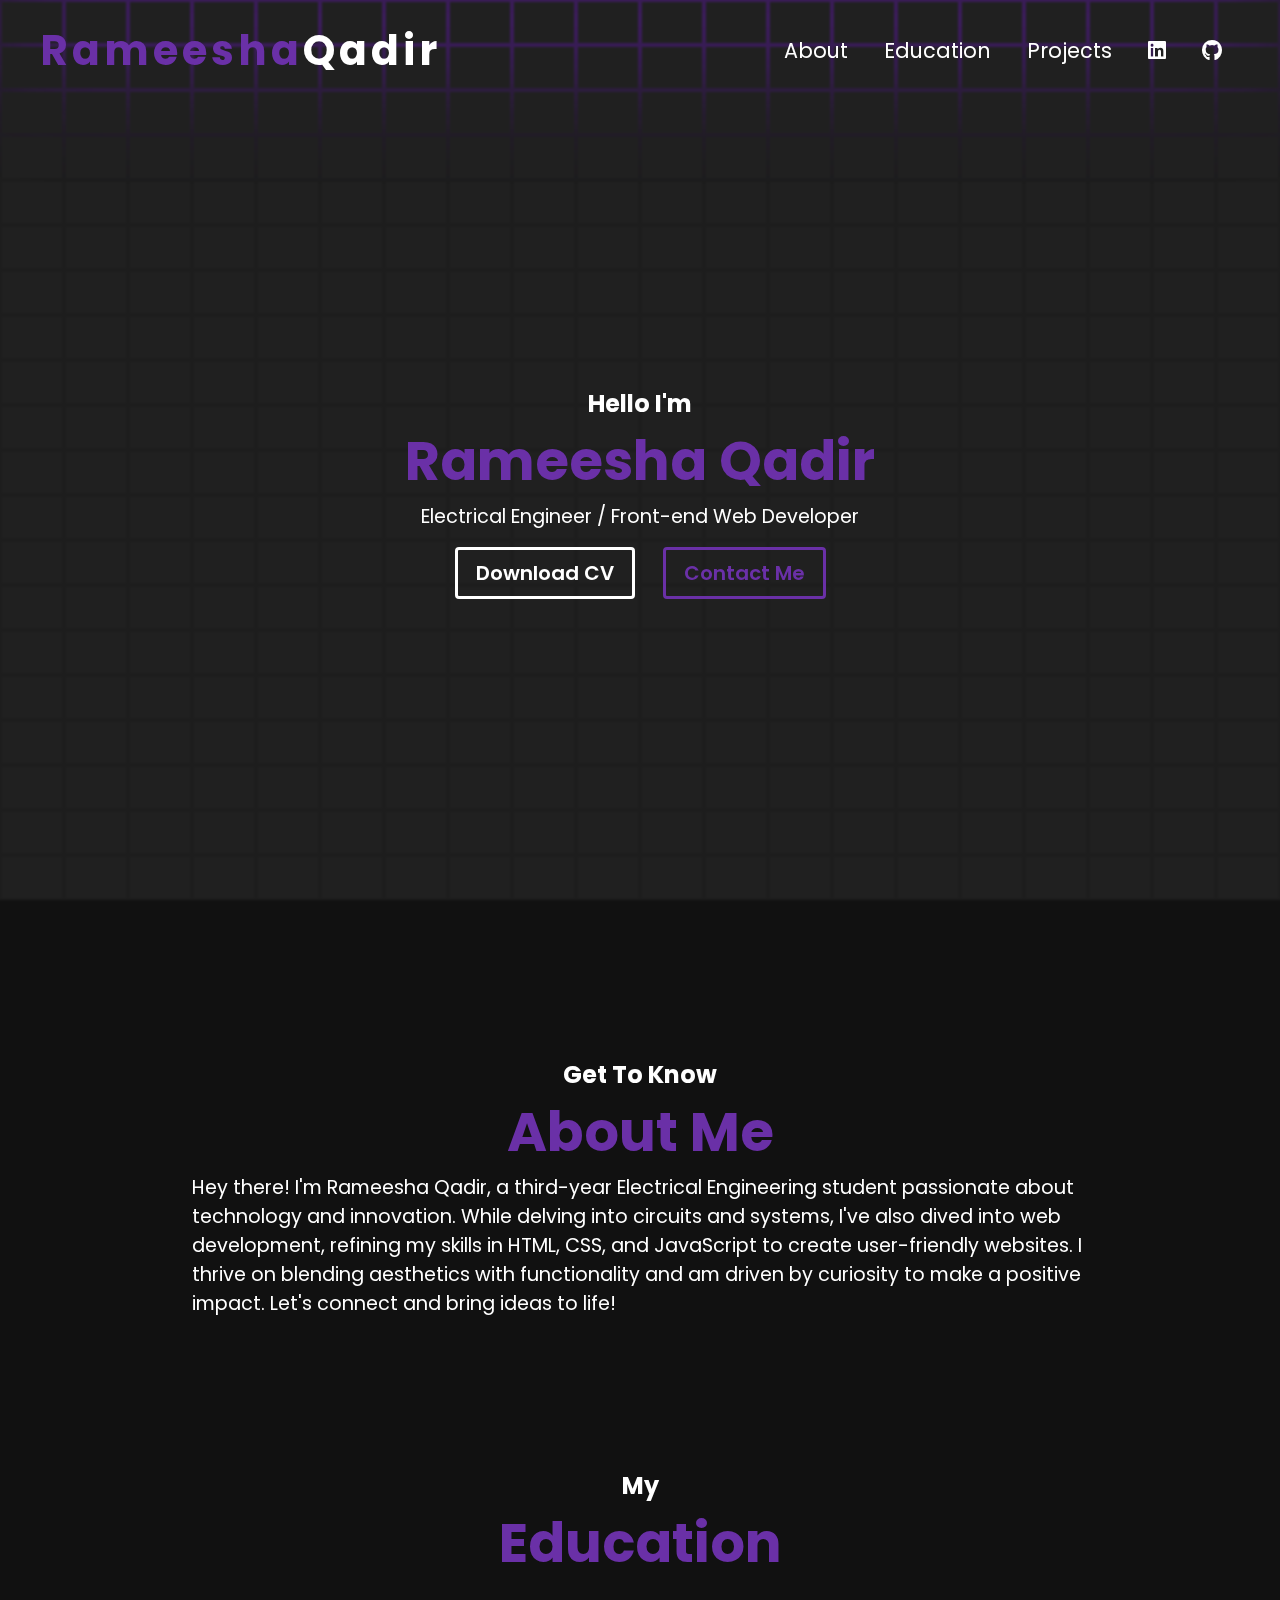
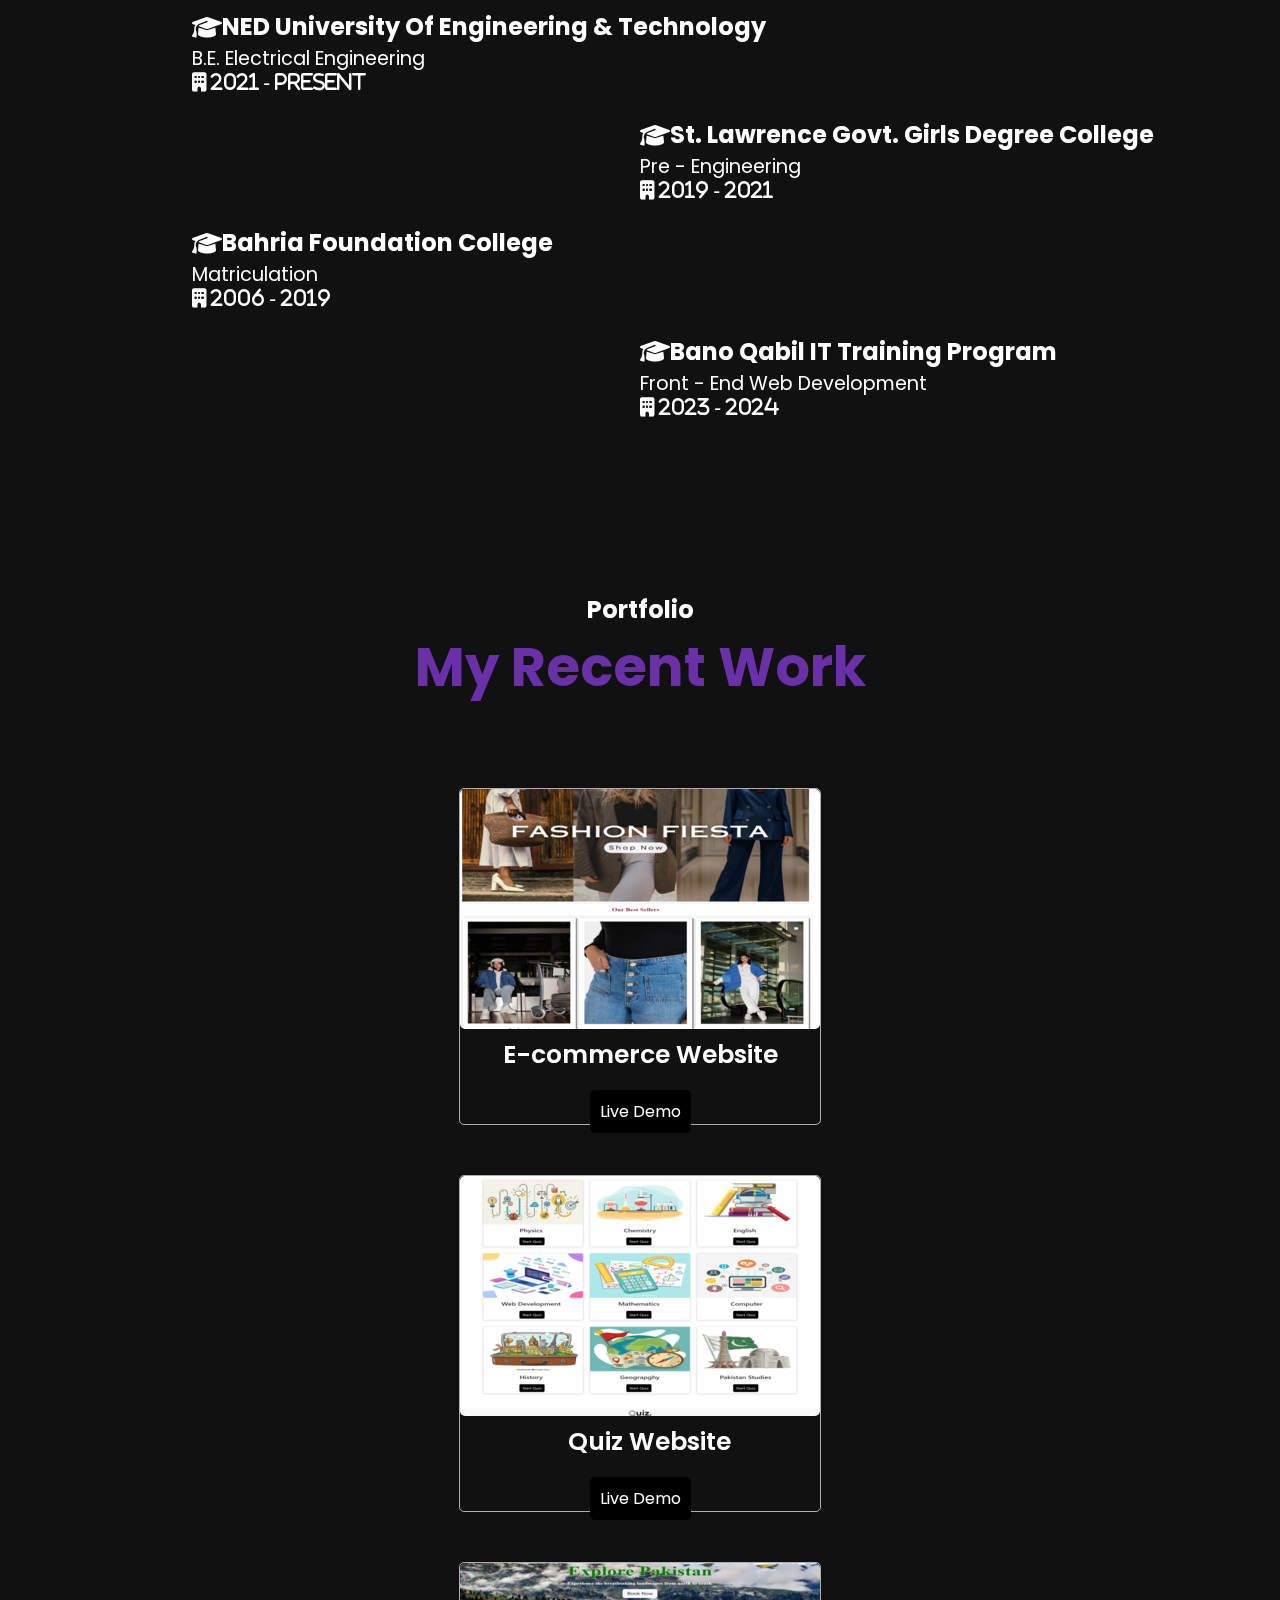
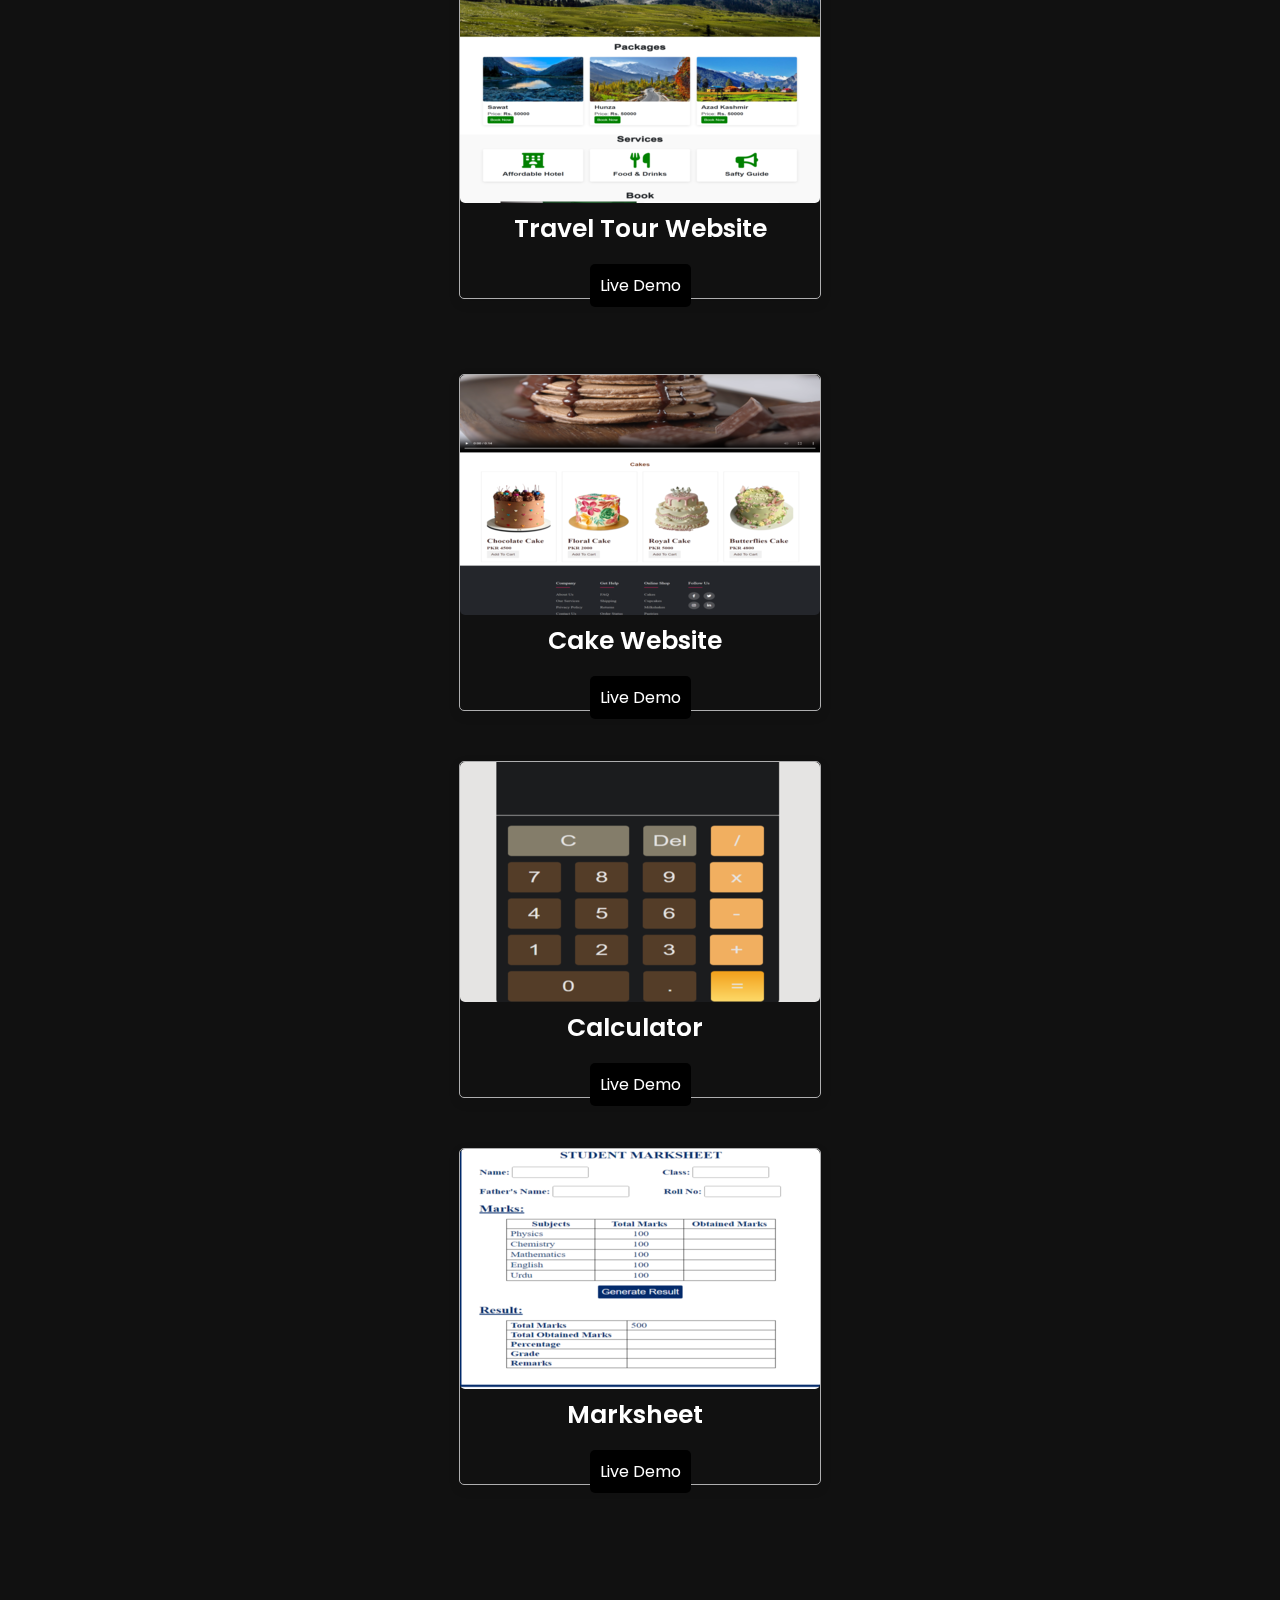
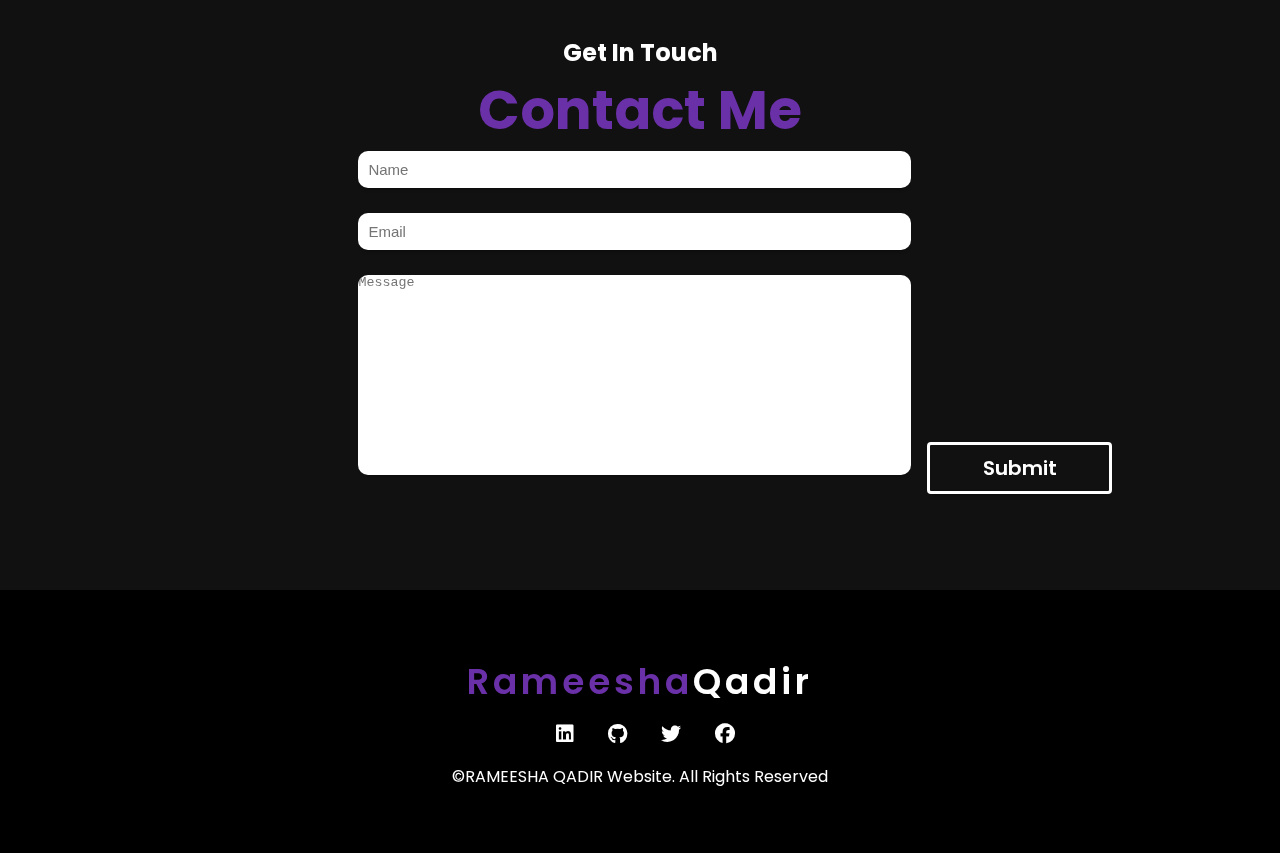
<file: Task1-Portfolio/index.html>
<!DOCTYPE html>
<html lang="en">

<head>
    <meta charset="UTF-8">
    <meta name="viewport" content="width=device-width, initial-scale=1.0">
    <link rel="stylesheet" href="css/style1.css">
    <link href="https://cdn.jsdelivr.net/npm/bootstrap@5.3.2/dist/css/bootstrap.min.css" rel="stylesheet"
        integrity="sha384-T3c6CoIi6uLrA9TneNEoa7RxnatzjcDSCmG1MXxSR1GAsXEV/Dwwykc2MPK8M2HN" crossorigin="anonymous">
    <link rel="stylesheet" href="https://cdnjs.cloudflare.com/ajax/libs/font-awesome/6.2.1/css/all.min.css">
    <link rel="stylesheet" href="https://cdnjs.cloudflare.com/ajax/libs/font-awesome/6.2.0/css/all.min.css">
    <link href="https://unpkg.com/aos@2.3.1/dist/aos.css" rel="stylesheet">
    <title>Rameesha Qadir - Portfolio</title>
</head>

<body>
    <div class="bgAnimation" id="bgAnimation">
        <div class="backgroundAmim"></div>
    </div>
    <div class="container">
        <nav>
            <h1><span>Rameesha</span>Qadir</h1>
            <ul>
                <li><a href="#about">About</li></a>
                <li><a href="#edu">Education</li></a>
                <li><a href="#course">Projects</li></a>
                <li><a href="https://www.linkedin.com/in/rameesha-qadir-726b55243?utm_source=share&utm_campaign=share_via&utm_content=profile&utm_medium=android_app"
                        target="_blank"><i class="fa-brands fa-linkedin"></i></a></li>
                <li><a href="https://github.com/rameesha2003" target="_blank"><i class="fab fa-github"></i></a></li>
            </ul>
        </nav>
        <section>
            <div class="textBox">
                <h2>Hello I'm</h2>
                <h1>Rameesha Qadir</h1>
                <p>Electrical Engineer / Front-end Web Developer</p>
                
                <button class="homeBtn" style="--i:#fff;" onclick="downloadCV()">Download CV</button>
                <a href="#cont">
                    <button class="homeBtn" style="--i:#6A30A7;">Contact Me</button>
                </a>
            </div>
        </section>
        <div id="pdfContainer">
            <iframe id="pdfViewer" src="CV/Rameesha_CV.pdf" frameborder="0" style="visibility: hidden;"></iframe>
        </div>
    </div>
    <section class="about" id="about">

        <h2>Get To Know</h2>
        <h1>About Me</h1>
        <p>Hey there! I'm Rameesha Qadir, a third-year Electrical Engineering student passionate about technology and
            innovation. While delving into circuits and systems, I've also dived into web development, refining my
            skills in HTML, CSS, and JavaScript to create user-friendly websites. I thrive on blending aesthetics with
            functionality and am driven by curiosity to make a positive impact. Let's connect and bring ideas to life!
        </p>
    </section>
    <br><br><br>
    <br><br><br>
    <section class="edu" id="edu">


        <h2 class="h2">My</h2>
        <h3>Education</h3>
        <br>
        <h2><i class="fa-solid fa-graduation-cap"></i>NED University Of Engineering & Technology</h2>
        <p>B.E. Electrical Engineering</p>
        <p><i class="fa-solid fa-building"> 2021 - Present</i></p>
        <br>
        <h2 style="margin-left: 50%; margin-right: 2%;"><i class="fa-solid fa-graduation-cap"></i>St. Lawrence Govt.
            Girls Degree College</h2>
        <p style="margin-left: 50%; margin-right: 2%;">Pre - Engineering</p>
        <p style="margin-left: 50%; margin-right: 2%;"><i class="fa-solid fa-building"> 2019 - 2021</i></p>
        <br>
        <h2><i class="fa-solid fa-graduation-cap"></i>Bahria Foundation College</h2>
        <p>Matriculation</p>
        <p><i class="fa-solid fa-building"> 2006 - 2019</i></p>
        <br>
        <h2 style="margin-left: 50%; margin-right: 2%;"><i class="fa-solid fa-graduation-cap"></i>Bano Qabil IT Training
            Program</h2>
        <p style="margin-left: 50%; margin-right: 2%;">Front - End Web Development</p>
        <p style="margin-left: 50%; margin-right: 2%;"><i class="fa-solid fa-building"> 2023 - 2024</i></p>
        <br>
    </section>

    <br><br><br>
    <br><br><br>

    <section class="course" id="course">
        <h2>Portfolio</h2>
        <h1>My Recent Work</h1>
        <div class="container2">
            <div class="row" style="margin-top: 30px;">

                <div class="col-md-4 py-3 py-md-0">

                    <div class="card">
                        <img src="images/ecom.png" alt="">
                        <div class="card-body">
                            <h3 style="margin-left: 0%;">E-commerce Website</h3><br>
                            <a href="https://rameesha2003.github.io/midterm-assignment/" target="_blank"
                                style="margin-left: 0%;">Live Demo</a>
                        </div>
                    </div>

                </div>
                <div class="col-md-4 py-3 py-md-0">

                    <div class="card">
                        <img src="images/quiz.png" alt="">
                        <div class="card-body">
                            <h3 style="margin-left: 5%;">Quiz Website</h3><br>
                            <a href="https://rameesha2003.github.io/quiz.github.io/" target="_blank"
                                style="margin-left: 0%;">Live Demo</a>
                        </div>
                    </div>

                </div>
                <div class="col-md-4 py-3 py-md-0">

                    <div class="card">
                        <img src="images/travel.png" alt="">
                        <div class="card-body">
                            <h3 style="margin-left: 0%;">Travel Tour Website</h3><br>
                            <a href="https://rameesha2003.github.io/travel.github.io/" target="_blank"
                                style="margin-left: 0%;">Live Demo</a>
                        </div>
                    </div>
                </div><br>

                <div class="col-md-4 py-3 py-md-0">

                    <div class="card">
                        <img src="images/cake.png" alt="">
                        <div class="card-body">
                            <h3 style="margin-left: -3%;">Cake Website</h3><br>
                            <a href="https://rameesha2003.github.io/cake.github.io/" target="_blank"
                                style="margin-left: 0%;">Live Demo</a>
                        </div>
                    </div>
                </div>
                <div class="col-md-4 py-3 py-md-0">

                    <div class="card">
                        <img src="images/calc.png" alt="">
                        <div class="card-body">
                            <h3 style="margin-left: -3%;">Calculator</h3><br>
                            <a href="https://rameesha2003.github.io/calculator.github.io/" target="_blank"
                                style="margin-left: 0%;">Live Demo</a>
                        </div>
                    </div>
                </div>
                <div class="col-md-4 py-3 py-md-0">

                    <div class="card">
                        <img src="images/marksheet.png" alt="">
                        <div class="card-body">
                            <h3 style="margin-left: -3%;">Marksheet</h3><br>
                            <a href="https://rameesha2003.github.io/marksheet.github.io/" target="_blank"
                                style="margin-left: 0%;">Live Demo</a>
                        </div>
                    </div>
                </div>

            </div>
        </div>
    </section>

    <br><br><br>
    <br><br><br>


    <section class="cont" id="cont">

        <h2>Get In Touch</h2>
        <h1>Contact Me</h1>
        <form action="https://api.web3forms.com/submit" method="POST" id="contactForm" onsubmit="return submitForm()">
            <input type="hidden" name="access_key" value="02324c8b-1241-48f9-b6ed-b774a7be0067">
            <input type="text" class="form-control" name="full_name" placeholder="Name" required><br><br>
            <input type="email" class="form-control" name="email" placeholder="Email" required><br><br>
            <textarea class="form-control" rows="3" name="text" placeholder="Message"></textarea>
            <input type="submit" value="Submit" class="submit" style="--i:#fff;" required>
        </form>
    </section>
    <footer id="footer">
        <h1><span>Rameesha</span>Qadir</h1>

        <div class="social-links">

            <a href="https://www.linkedin.com/in/rameesha-qadir-726b55243?utm_source=share&utm_campaign=share_via&utm_content=profile&utm_medium=android_app"
                target="_blank"><i class="fa-brands fa-linkedin"></i></a>
            <a href="https://github.com/rameesha2003" target="_blank"><i class="fab fa-github"></i></a>
            <a href="https://twitter.com/" target="_blank"><i class="fa-brands fa-twitter"></i></a>
            <a href="https://www.facebook.com/rameesha.qadir.03/" target="_blank"><i
                    class="fa-brands fa-facebook"></i></a>
        </div>


        <div class="copyright">
            <p style="font-family: 'Poppins', sans-serif; color: #fff; padding-bottom: 5%;">&copy;RAMEESHA QADIR
                Website. All Rights Reserved</p>
        </div>
    </footer>
    <script src="JavaScript/JavaScript.js"></script>


</body>

</html>
</file>
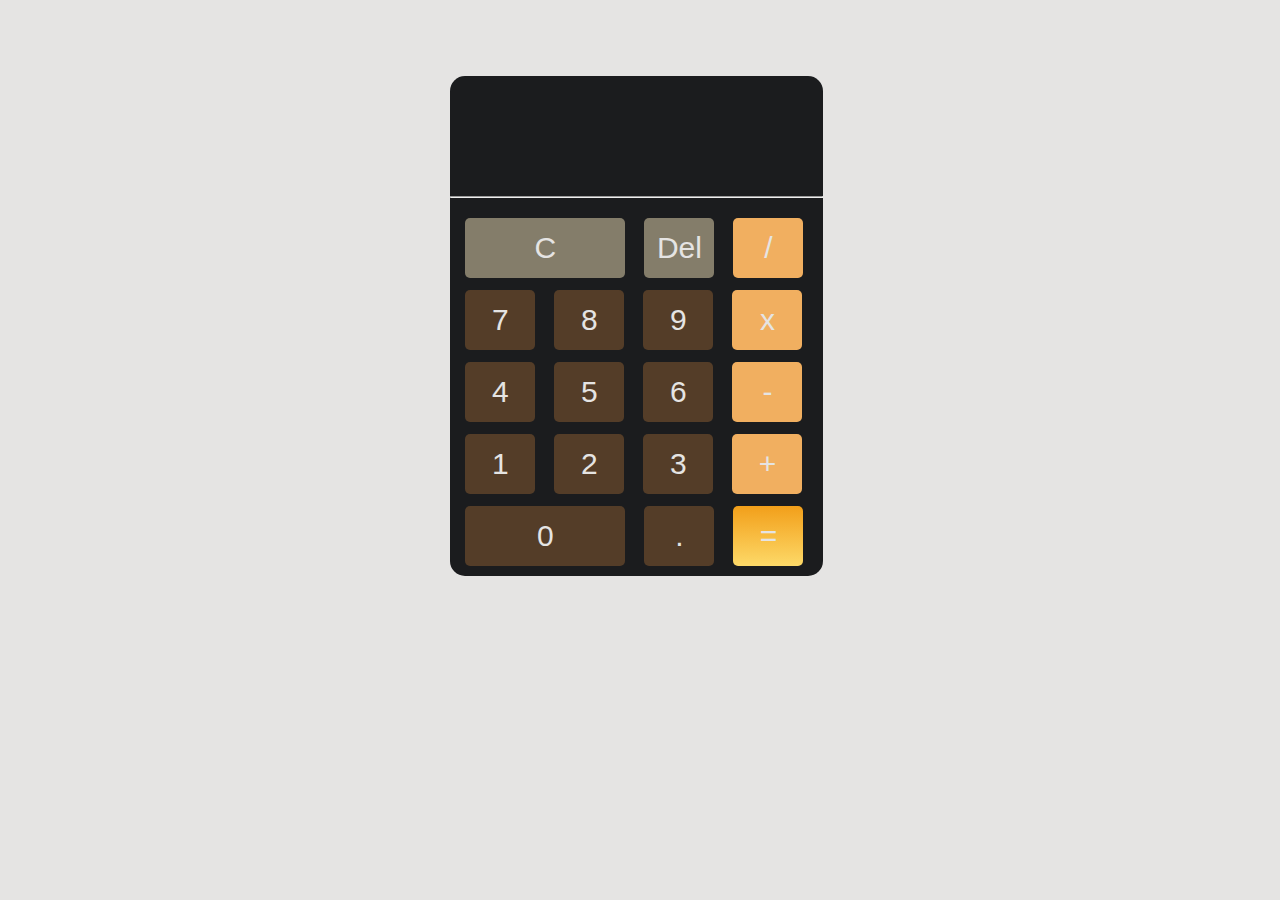
<file: Task3-Calculator/index.html>
<!DOCTYPE html>
<html lang="en">
<head>
    <meta charset="UTF-8">
    <meta name="viewport" content="width=device-width, initial-scale=1.0">
    <link rel="stylesheet" href="css/style.css">
    
    <title>Calculator</title>
</head>
<body>
    <div class="container">
        <div class="container1">
            <input id="display" readonly>
        </div>
        <hr>
        <button id="c" onclick="ClearDisplay()">C</button>
        <button id="del" onclick="deleteLastDigit()">Del</button>
        <button id="div" onclick="appendtoDisplay('/')">/</button>
        <br>
        <button id="b7" onclick="appendtoDisplay('7')">7</button>
        <button id="b8" onclick="appendtoDisplay('8')">8</button>
        <button id="b9" onclick="appendtoDisplay('9')">9</button>
        <button id="mul" onclick="appendtoDisplay('*')">x</button>
        <br>
        <button id="b4" onclick="appendtoDisplay('4')">4</button>
        <button id="b5" onclick="appendtoDisplay('5')">5</button>
        <button id="b6" onclick="appendtoDisplay('6')">6</button>
        <button id="sub" onclick="appendtoDisplay('-')">-</button>
        <br>
        <button id="b1" onclick="appendtoDisplay('1')">1</button>
        <button id="b2" onclick="appendtoDisplay('2')">2</button>
        <button id="b3" onclick="appendtoDisplay('3')">3</button>
        <button id="add" onclick="appendtoDisplay('+')">+</button>
        <br>
        <button id="b0" onclick="appendtoDisplay('0')">0</button>
        <button id="dec" onclick="appendtoDisplay('.')">.</button>
        <button id="eq" onclick="calculate()">=</button>

    </div>
    <script src="JavaScript/calc.js"></script>
    
</body>
</html>
</file>
<file: Task1-Portfolio/css/style1.css>
@import url('https://fonts.googleapis.com/css2?family=Poppins:wght@400;500;600&display=swap');

* {
    margin: 0;
    padding: 0;
    box-sizing: border-box;
    text-decoration: none;
    list-style: none;
    scroll-behavior: smooth;
}

body {
    color: #fff;
    background: #111;
    font-family: 'Poppins', sans-serif;
}

.bgAnimation {
    position: fixed;
    top: 0;
    left: 0;
    width: 100%;
    height: 100%;
    z-index: -1;
    display: grid;
    grid-template-columns: repeat(20, 1fr);
    grid-template-rows: repeat(20, 1fr);
    background: #1d1d1d;
    filter: saturate(2);
    overflow: hidden;
}
.colorBox{
    z-index: 2;
    filter: brightness(1.1);
    transition: 2s ease;
    position: relative;
    margin: 2px;
    background: #1d1d1d;
}


.backgroundAmim {
    position: absolute;
    top: 0;
    left: 0;
    width: 100%;
    height: 40px;
    background: #6A30A7;
    filter: blur(60px);
    animation: animBack 6s linear infinite;
}

@keyframes animBack {
    0% {
        top: -60px;
    }

    100% {
        top: 120%;
    }
}

.container {
    position: relative;
    z-index: 1;
    width: 100%;
    min-height: 100vh;
    backdrop-filter: blur(1px);
    pointer-events: none;
    font-family: 'Poppins', sans-serif;
}

.container nav {
    width: 100%;
    display: flex;
    justify-content: space-between;
    box-sizing: border-box;
    padding: 0 40px;
    height: 100px;
    align-items: center;
    font-family: 'Poppins', sans-serif;
}

.container nav h1 {
    font-size: 2.6em;
    color: #fff;
    position: relative;
    cursor: pointer;
    pointer-events: all;
    letter-spacing: 4px;
    font-family: 'Poppins', sans-serif;
}

.container nav h1 span {
    color: #6A30A7;
}

.container nav ul {
    display: flex;
}

nav ul li a {
    color: #fff;
    transition: color 0.3s ease;
    font-family: 'Poppins', sans-serif;
    
}

nav ul li a:hover {
    color: #6A30A7;
}

.container nav ul li a{
    position: relative;
    list-style: none;
    font-size: 1.3em;
    font-weight: 400;
    padding: 12px 18px;
    cursor: pointer;
    pointer-events: all;
    overflow: hidden;
    text-decoration: none;
    font-family: 'Poppins', sans-serif;
}

.container nav ul li a::after {
    content: '';
    position: absolute;
    bottom: 5px;
    width: 0%;
    height: 3px;
    left: 50%;
    background: #6A30A7;
    transform: translateX(-50%);
    transition: .3s;
}

.container nav li a:hover {
    color: #6A30A7;
}

.container nav li a:hover::after {
    width: 80%;
}

.container section {
    display: flex;
    justify-content: center;
    align-items: center;
    height: calc(100vh - 100px);
    text-align: center;
    pointer-events: none;
    font-family: 'Poppins', sans-serif;
}


.textBox h2 {
    font-size: 2;
    color: #fff;
    font-family: 'Poppins', sans-serif;
}

.textBox h1 {
    font-size: 3.4em;
    color: #6A30A7;
    font-family: 'Poppins', sans-serif;
}

.textBox p {
    font-size: 1.2em;
    color: #fff;
    font-family: 'Poppins', sans-serif;
}

.textBox .homeBtn {
    font-family: 'Poppins';
    padding: 8px 18px;
    margin: 16px 12px;
    font-size: 20px;
    background-color: transparent;
    color: var(--i);
    outline: none;
    border: 3px solid var(--i);
    border-radius: 4px;
    cursor: pointer;
    pointer-events: all;
    transition: .3s;
    font-weight: 600;
    font-family: 'Poppins', sans-serif;
}

.textBox .homeBtn:hover {
    background-color: var(--i);
    color: #000;
}
.about section{
    display: flex;
    justify-content: center;
    align-items: center;
    text-align: center;
    pointer-events: none;
    font-family: 'Poppins', sans-serif;
}
.about h2 {
    font-size: 1.5em;
    display: flex;
    justify-content: center;
    align-items: center;
    text-align: center;
    pointer-events: none;
    font-family: 'Poppins', sans-serif;
    color: #fff;
}

.about h1 {
    font-size: 3.4em;
    color: #6A30A7;
    display: flex;
    justify-content: center;
    align-items: center;
    text-align: center;
    pointer-events: none;
    font-family: 'Poppins', sans-serif;
}

.about p {
    font-size: 1.2em;
    color: #fff;
    display: flex;
    justify-content: center;
    align-items: left;
    text-align: left;
    pointer-events: none;
    margin-left: 15%;
    margin-right: 15%;
    font-family: 'Poppins', sans-serif;
}
.about h3{
    font-size: 3.4em;
    color: #6A30A7;
    display: flex;
    justify-content: center;
    align-items: center;
    text-align: center;
    pointer-events: none;
    font-family: 'Poppins', sans-serif;
}

.edu section{
    display: flex;
    justify-content: center;
    align-items: center;
    text-align: center;
    pointer-events: none;
    font-family: 'Poppins', sans-serif;
}
.edu h2 {
    font-size: 1.5em;
    display: flex;
    justify-content: left;
    align-items: center;
    text-align: left;
    margin-left: 15%;
    margin-right: 15%;
    pointer-events: none;
    font-family: 'Poppins', sans-serif;
    color: #fff;
}

.edu h1 {
    font-size: 3.4em;
    color: #6A30A7;
    display: flex;
    justify-content: center;
    align-items: center;
    text-align: center;
    pointer-events: none;
    font-family: 'Poppins', sans-serif;
}

.edu p {
    font-size: 1.2em;
    color: #fff;
    display: flex;
    justify-content: left;
    align-items: left;
    text-align: left;
    pointer-events: none;
    margin-left: 15%;
    margin-right: 15%;
    font-family: 'Poppins', sans-serif;
}
.edu h3{
    font-size: 3.4em;
    color: #6A30A7;
    display: flex;
    justify-content: center;
    align-items: center;
    text-align: center;
    pointer-events: none;
    font-family: 'Poppins', sans-serif;
}
.cont form{
    margin-left: 28%;
}
.cont form input{
    
    width: 60%;
    padding: 10px;
    color: black;
    border: none;
    outline: none;
    font-size: 15px;
    border-radius: 10px;
    box-shadow: 0px 5px 5px -6px black;
}
.cont form textarea{
    width: 60%;
    border: none;
    border-radius: 10px;
    resize: none;
    box-shadow: 0px 5px 5px -6px black;
    height: 200px;
}
.cont .submit{
    width: 20%;
    font-family: 'Poppins';
    padding: 8px 18px;
    margin: 16px 12px;
    font-size: 20px;
    background-color: transparent;
    color: var(--i);
    outline: none;
    border: 3px solid var(--i);
    border-radius: 4px;
    cursor: pointer;
    pointer-events: all;
    transition: .3s;
    font-weight: 600;
    font-family: 'Poppins', sans-serif;
}
.cont .submit:hover{
    background-color: var(--i);
    color: #000;
}
@media (max-width:765px){
    .book{
        padding: 0;
    }
    .main-text h1{
        padding: 20px;
    }
}
.cont section{
    display: flex;
    justify-content: center;
    align-items: center;
    text-align: center;
    pointer-events: none;
    font-family: 'Poppins', sans-serif;
}
.cont h2 {
    font-size: 1.5em;
    display: flex;
    justify-content: center;
    align-items: center;
    text-align: center;
    pointer-events: none;
    font-family: 'Poppins', sans-serif;
    color: #fff;
}

.cont h1 {
    font-size: 3.4em;
    color: #6A30A7;
    display: flex;
    justify-content: center;
    align-items: center;
    text-align: center;
    pointer-events: none;
    font-family: 'Poppins', sans-serif;
}

.cont p {
    font-size: 1.2em;
    color: #fff;
    display: flex;
    justify-content: center;
    align-items: left;
    text-align: left;
    pointer-events: none;
    margin-left: 15%;
    margin-right: 15%;
    font-family: 'Poppins', sans-serif;
}
.cont h3{
    font-size: 3.4em;
    color: #6A30A7;
    display: flex;
    justify-content: center;
    align-items: center;
    text-align: center;
    pointer-events: none;
    font-family: 'Poppins', sans-serif;
}
.course h1{
    font-size: 3.4em;
    color: #6A30A7;
    display: flex;
    justify-content: center;
    align-items: center;
    text-align: center;
    pointer-events: none;
    font-family: 'Poppins', sans-serif;
}
.course h2{
    font-size: 1.5em;
    display: flex;
    justify-content: center;
    align-items: center;
    text-align: center;
    pointer-events: none;
    font-family: 'Poppins', sans-serif;
    color: #fff;
}
.edu .h2{
    font-size: 1.5em;
    display: flex;
    justify-content: center;
    align-items: center;
    text-align: center;
    pointer-events: none;
    font-family: 'Poppins', sans-serif;
    color: #fff;
}
.course {
    text-align: center;
    margin: 0 auto; /* Center the content */
    padding: 0 20px; /* Add padding on left and right */
}

.course .card {
    border-radius: 5px;
    border: 1px solid #aeaeaf;
    box-shadow: rgba(0,0,0,0.1) 0px 4px 12px;
    margin-top: 50px; /* Adjust margin between cards */
    display: inline-block; /* Display cards in a row */
    margin-left: 30px; /* Add margin between cards */
}

.course .card:first-child {
    margin-left: 0; /* Remove margin for the first card */
}

.course .card img {
    border-radius: 5px;
}

.course .card .card-body {
    background: transparent;
}

.course .card .card-body h3 {
    font-size: 25px;
    font-weight: 600;
    font-family: 'Poppins', sans-serif;
    
}

.course .card .card-body p {
    font-size: 15px;
    font-family: 'Poppins', sans-serif;
}

.course .card .card-body a {
    padding: 10px;
    font-family: 'Poppins', sans-serif;
    text-decoration: none;
    background: black;
    color: white;
    border-radius: 5px;
}

.course .card .card-body a:hover {
    font-family: 'Poppins', sans-serif;
    background-color: #6A30A7;
    color: white;
    border: none;
}

@media screen and (max-width: 767px) {
    .navbar-nav {
        margin-left: 0;
        padding: 0;
        text-align: left; 
    }

    .navbar-nav .nav-link {
        display: block; 
        
    }
}
#footer{
    width: 100%;
    margin-top: 80px;
    text-align: center;
    background: black;
    margin-bottom: -10%;
    
}
#footer h1{
    font-size: 36px;
    font-weight: 550;
    letter-spacing: 4px;
    color: #fff;
    text-shadow: 0px 1px 1px black;
    margin-bottom: 5px;
    font-family: 'Poppins', sans-serif;
    padding-top: 5%;
    
}
#footer h1 span{
    color: #6A30A7;
    
}

.social-links i{
    padding: 10px;
    border-radius: 5px;
    font-size: 20px;
    background: black;
    color: white;
    margin-left: 10px;
    margin-bottom: 10px;
    transition: 0.5s ease;
    cursor: pointer;
}
.social-links i:hover{
    background: #6A30A7;
}
</file>
<file: Task3-Calculator/css/style.css>
body{
    background-color: #E5E4E3;
}
.container{
    background-color: #1B1C1E;
    width: 29.5%;
    height: 500px;
    margin-top: 6%;
    margin-left: 35%;
    border-radius: 15px;
}
input{
    background-color: #1B1C1E;
    height: 100px;
    margin-left: 15px;
    margin-top: 10px;
    color: #E5E4E3;
    font-size: 50px;
    text-align: right;
    max-width: 330px;
    overflow: hidden;
    border: none;
        /* border: 2px solid white; */
}
hr{
    color: #E5E4E3;
}
button{
    margin-left: 15px;
    border: none;
    border-radius: 5px;
    color: #E5E4E3;
    font-size: 30px;
    text-align: center;
    justify-content: center;
}
#b1, #b2, #b3, #b4, #b5, #b6, #b7, #b8, #b9, #dec{
    width: 70px;
    height: 60px;
    margin-top: 12px;
    background-color: #543D28;
}
#b1:hover, #b2:hover, #b3:hover, #b4:hover, #b5:hover, #b6:hover, #b7:hover, #b8:hover, #b9:hover, #dec:hover{
    background-color: #64503d;
}
#c{
    width: 160px;
    height: 60px;
    background-color: #847D6A;
}
#b0{
    width: 160px;
    height: 60px;
    background-color: #543D28;
}
#b0:hover{
    background-color: #64503d;
}
#mul, #add, #sub, #div{
    width: 70px;
    height: 60px;
    margin-top: 12px;
    background-color: #F1AF60;
}
#mul:hover, #add:hover, #sub:hover, #div:hover{
    background-color: #F5C78F;
}
#eq{
    width: 70px;
    height: 60px;
    margin-top: 12px;
    background-image: linear-gradient(#F29F1A, #FDD968);
}
#del{
    width: 70px;
    height: 60px;
    margin-top: 12px;
    background-color: #847D6A;
}
#c:hover, #del:hover{
    background-color: #9C9787;
}
</file>
